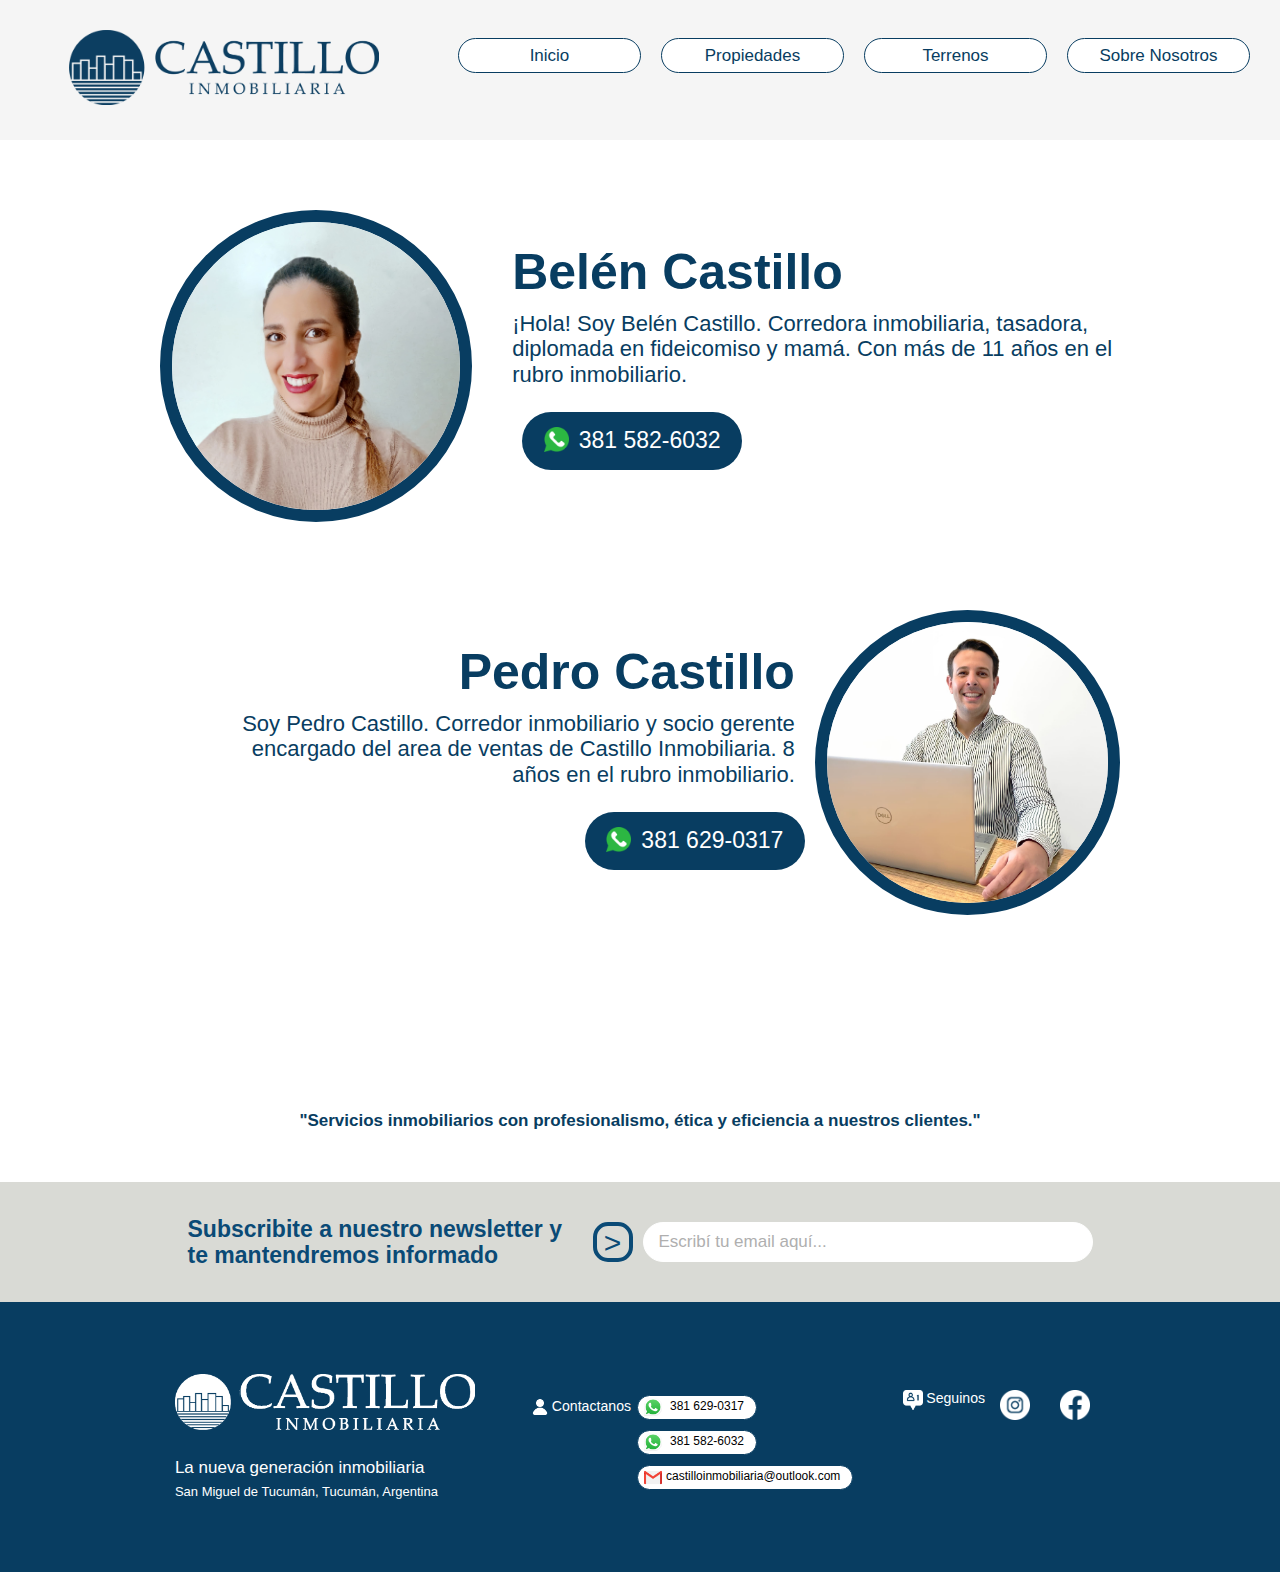
<file: page/sobrenosotros.html>
<!DOCTYPE html>
<html lang="es">
<head>
	<meta charset="utf-8">
	<meta name="description" content="">
	<meta name="viewport" content="width=device-width, initial-scale=1">
	<title>Sobre Nosotros</title>
	<link rel="stylesheet" type="text/css" href="../css/sobrenosotros.css">
	<link rel="stylesheet" type="text/css" href="../css/normalize.css">
	<link rel="stylesheet" href="https://fonts.google.com/specimen/Poppins?selection.family=Caveat#standard-styles">
	<link rel="icon" type="icon" href="../img/icono.png">
    <link rel="shortcut icon" href="../img/logo.png" type="image/x-icon">
</head>
<header>
	<nav>
		<div id="navimg" class="divnav"><a href="../index.html"><img src="../img/logo1.png"></a></div>
		<input type="checkbox" id="check">
		<label for="check" class="checkbtn"><div id="menu1"><img src="../img/menu.png"></div></label>
		<label for="check" class="checkbtn2"></label>
		<div id="navbar" class="divnav">
			<div id="clogom">
				<img src="../img/logo4.png" id="logom">
			</div>
			<ul>
                <li><a href="../index.html"><img src="../img/inicio.png">Inicio</a></li>
				<li><a href="./propiedades.html"><img src="../img/propiedades.png">Propiedades</a></li>
				<li><a href="./terrenos.html"><img src="../img/terreno.png">Terrenos</a></li>
				<li><a href="./sobrenosotros.html"><img src="../img/nosotros.png">Sobre Nosotros</a></li>
			</ul>
		</div>
	</nav>
</header>
<body>
	<section id="nosotros">
		<div class="contnosotros1">
			<div id="cn1"><img src="../img/belen.jpg" alt="Belen Castillo" class="imgcastillo"></div>
			<div id="cn2">
				<h1>Belén Castillo</h1>
				<p>¡Hola! Soy Belén Castillo. Corredora inmobiliaria, tasadora, diplomada en fideicomiso y mamá. Con más de 11 años en el rubro inmobiliario.</p>
				<div id="num1">
					<div>
                    	<a  id="wpnum" href="https://walink.co/ff63c7" target="_blank">
                    	<img id="img2" src="../img/whatsapp 2.png" alt="logo-whatsapp">381 582-6032</a>
                    </div>

				</div>
			</div>
		</div> 
		<div class="contnosotros2">
			<div id="cn3"><img src="../img/pedro.jpg" alt="Pedro Castillo" class="imgcastillo"></div>
			<div id="cn4">
				<h1>Pedro Castillo</h1>
				<p>Soy Pedro Castillo. Corredor inmobiliario y socio gerente encargado del area de ventas de Castillo Inmobiliaria. 8 años en el rubro inmobiliario.</p>
				<div id="num2">
					<div>
                    	<a  id="wpnum" href="https://walink.co/c6f353" target="_blank">
                    		<img id="img2" src="../img/whatsapp 2.png" alt="logo-whatsapp">381 629-0317</a>
                    </div>
			</div>
		</div>
	</section>
	<section id="casnos">
		<p><b>"Servicios inmobiliarios con profesionalismo, ética y eficiencia a nuestros clientes."</b></p>
	</section>
</body>
<footer>
	<div id="news">
		<h3>Subscribite a nuestro newsletter y te mantendremos informado</h3>
		<form name="subsNewsletter" id="newsForm"  method="post" action="mail/newsletter.php" novalidate>
			<input type="email" id="emailnews" name="emailnews" placeholder="Escribí tu email aquí..." required="required">
			<button type="submit" id="newsbutton"><p id="pbtn">></p></button>
		</form>
	</div>
	<div id="contfooter">
		<div id="cf1" class="cfdiv">
			<img src="../img/logo3.png" alt="logo-castillo-inmb" id="imgfooter">
			<h4>La nueva generación inmobiliaria</h4>
			<p>San Miguel de Tucumán, Tucumán, Argentina</p>
		</div>
		<div id="cf2" class="cfdiv">
			<div id="cf2c"><div><img src="../img/usuario.png" alt="contactanos" id="cft"><h5 class="h5ft">Contactanos</h5></div></div>
			<div id="acf2">
			<ul>
                    <li class="liw">
                    <a href="https://walink.co/c6f353" target="_blank"><img src="../img/whatsapp.png" alt="logo-whatsapp" id="wpfooter">381 629-0317</a>
                    </li>
				    <li class="liw">
				        <a href="https://walink.co/ff63c7" target="_blank"><img src="../img/whatsapp.png" alt="logo-whatsapp" id="wpfooter">381 582-6032</a>
				        </li>
				    <li id="lig">
				        <a href="mailto:castilloinmobiliaria@outlook.com"><img src="../img/gmail.png" alt="logo-gmail" id="gfooter"><p>castilloinmobiliaria@outlook.com</p></a>
				        </li>
			   </ul>
		</div>
        </div>
		<div id="cf3" class="cfdiv">
			<div id="cf31">
				<div>
					<img src="../img/follow.png" alt="follow" id="fwft"><h5 class="h5ft">Seguinos</h5>
				</div>
			<div id="cf32">
				<ul>
					<li><a href="https://instagram.com/inmobiliaria.castillo" target="_blank"><img src="../img/instagram.png" class="redesf"></a></li>
					<li><a href="https://www.facebook.com/Castillo-Inmobiliaria-2051080574917618/" target="_blank"><img src="../img/facebook.png" class="redesf"></a></li>
				</ul>
			</div>
		</div>
	</div>
</footer>
</html>
</file>
<file: css/sobrenosotros.css>
/*
* Prefixed by https://autoprefixer.github.io
* PostCSS: v8.4.14,
* Autoprefixer: v10.4.7
* Browsers: last 4 version
*/

html{
	scroll-behavior: smooth;
    font-family: 'Poppins', sans-serif;                                            
	font-size: 17px;
	color: #000;
}
/* Barra de navegación */
header{
	width: 100%;
	height: 140px;
	position: fixed;
	background-color: #f5f5f5;
	z-index: 1;
}
nav{
	display: -webkit-box;
	display: -ms-flexbox;
	display: flex;
	-webkit-box-orient: horizontal;
	-webkit-box-direction: normal;
	    -ms-flex-direction: row;
	        flex-direction: row;
	-ms-flex-wrap: wrap;
	    flex-wrap: wrap;
	width: 100%;
}
#menu1, #menu2{
	display: none;
}
.divnav{
	height: 80px; 
	width: 50%;
	margin: 0;
}
#navimg a{
	display: inline-block;
	margin-left: 80px;
	margin-top: 30px;
}

#navimg a img{
	height: 75px;
	width: auto;
	-webkit-transition: 0.5s;
	-o-transition: 0.5s;
	transition: 0.5s;
}
#navimg a img:hover{
	height: 85px;
	-webkit-transition: 0.5s;
	-o-transition: 0.5s;
	transition: 0.5s;
	width: auto;

}
#navbar{
    display: -webkit-box;
    display: -ms-flexbox;
    display: flex;
    -webkit-box-orient: horizontal;
    -webkit-box-direction: normal;
        -ms-flex-direction: row;
            flex-direction: row;
    -webkit-box-pack: end;
        -ms-flex-pack: end;
            justify-content: flex-end;
    margin: 0;
}
#logom{
	display: none;
} 
#navbar ul{
	display: -webkit-box;
	display: -ms-flexbox;
	display: flex;
	-webkit-box-orient: horizontal;
	-webkit-box-direction: normal;
	    -ms-flex-direction: row;
	        flex-direction: row;
	-ms-flex-line-pack: center;
	    align-content: center;
	margin-right: 80px;
}
#navbar ul li{
	list-style: none;
	margin-right: 30px;
	display: -webkit-box;
	display: -ms-flexbox;
	display: flex;
	-webkit-box-orient: vertical;
	-webkit-box-direction: normal;
	    -ms-flex-direction: column;
	        flex-direction: column;
	-webkit-box-pack: center;
	    -ms-flex-pack: center;
	        justify-content: center;
	-ms-flex-line-pack: center;
	    align-content: center;
	height: 35px;
	border: solid 0.6px #083d61;
	background-color: #fff;
	width: 183px;
	border-radius: 46px;
	margin-top: 40px;
	margin-bottom: auto;
	-webkit-transition: .5s;
	-o-transition: .5s;
	transition: .5s;
}
#navbar ul li a{
	text-decoration: none;
	color: #083d61;
	font-size: 17px;
	text-align: center;
	height: 100%;
	display: -webkit-box;
	display: -ms-flexbox;
	display: flex;
	-webkit-box-orient: vertical;
	-webkit-box-direction: normal;
	    -ms-flex-direction: column;
	        flex-direction: column;
	-webkit-box-pack: center;
	    -ms-flex-pack: center;
	        justify-content: center;
	-webkit-transition: .5s;
	-o-transition: .5s;
	transition: .5s;
}
#navbar ul li a:hover{
	color: #fff;
	-webkit-transition: .5s;
	-o-transition: .5s;
	transition: .5s;
}
#navbar ul li:hover{
	color: #fff;
	background-color: #083d61;
	-webkit-transition: .5s;
	-o-transition: .5s;
	transition: .5s;
	border: solid 0.6px #083d61;
}
#check{
	display: none;
	float: right;
}
#navbar ul li img{
	display: none;
}
/* Footer */
footer{
	width: 100%;
	display: -webkit-box;
	display: -ms-flexbox;
	display: flex;
	-webkit-box-orient: vertical;
	-webkit-box-direction: normal;
	    -ms-flex-direction: column;
	        flex-direction: column;
	background-color: #083d61;
}
#news{
	background-color: #d9dad5;
	height: 120px;
	color: #0a4a76;
	display: -webkit-box;
	display: -ms-flexbox;
	display: flex;
	-webkit-box-orient: horizontal;
	-webkit-box-direction: normal;
	    -ms-flex-direction: row;
	        flex-direction: row;
	-ms-flex-wrap: wrap;
	    flex-wrap: wrap;
	-webkit-box-pack: center;
	    -ms-flex-pack: center;
	        justify-content: center;
	-ms-flex-line-pack: center;
	    align-content: center;
}
#news h3{
	width: 380px;
	font-size: 23px;
	font-weight: 600;
}
#newsForm{
	margin: auto 0;
	display: -webkit-box;
	display: -ms-flexbox;
	display: flex;
	-webkit-box-orient: horizontal;
	-webkit-box-direction: reverse;
	    -ms-flex-direction: row-reverse;
	        flex-direction: row-reverse;
}
#newsbutton{
	background: #d9dad5;
	height: 40px;
	width: 40px;
	border: solid 4px #0a4a76;
	margin: 0 10px 0 25px;
	border-radius: 15px;
}
#pbtn{
	color: #0a4a76;
	font-size: 30px;
	font-weight: 500;
}
#newsbutton:hover{
	cursor: pointer;
}
#emailnews{
	height: 40px;
	width: 450px;
	border-radius: 46px;
	border: solid 0.6px #fff;
	-webkit-transition: 0.5s;
	-o-transition: 0.5s;
	transition: 0.5s;
	padding-left: 15px;
}
#emailnews::-webkit-input-placeholder{
	color: #afafaf;
}
#emailnews::-moz-placeholder{
	color: #afafaf;
}
#emailnews:-ms-input-placeholder{
	color: #afafaf;
}
#emailnews::-ms-input-placeholder{
	color: #afafaf;
}
#emailnews::placeholder{
	color: #afafaf;
}
#emailnews:hover{
	border: solid 0.2px #083d61;
	-webkit-transition: 0.5s;
	-o-transition: 0.5s;
	transition: 0.5s;
}
#emailnews:active{
	border: solid 0.2px #083d61;
	-webkit-transition: 0.5s;
	-o-transition: 0.5s;
	transition: 0.5s;
}
.cfdiv {
	width: auto;
}
#contfooter{
	height: 270px;
	color: #fff;
	display: -webkit-box;
	display: -ms-flexbox;
	display: flex;
	-webkit-box-orient: horizontal;
	-webkit-box-direction: normal;
	    -ms-flex-direction: row;
	        flex-direction: row;
	width: 80%;
	margin: auto;
	-webkit-box-pack: space-evenly;
	    -ms-flex-pack: space-evenly;
	        justify-content: space-evenly;
}
#cf1{
	width: auto;
	display: -webkit-box;
	display: -ms-flexbox;
	display: flex;
	-webkit-box-orient: vertical;
	-webkit-box-direction: normal;
	    -ms-flex-direction: column;
	        flex-direction: column;
	-webkit-box-pack: center;
	    -ms-flex-pack: center;
	        justify-content: center;
}
#cf1 h4{
	padding: 8px 0;
	font-size: 17px;
	font-weight: 500;
}
#cf1 p{
	font-size: 13px;
	font-weight: 300;
}
#imgfooter{
	height: auto;
	width: 300px;
	padding-bottom: 20px;
}
#cf2{
	display: -webkit-box;
	display: -ms-flexbox;
	display: flex;
	-webkit-box-flex: row;
	    -ms-flex: row;
	        flex: row;
	width: auto;
}
#cf2 #acf2{
	display: -webkit-box;
	display: -ms-flexbox;
	display: flex;
	-webkit-box-orient: vertical;
	-webkit-box-direction: normal;
	    -ms-flex-direction: column;
	        flex-direction: column;
	-webkit-box-pack: center;
	    -ms-flex-pack: center;
	        justify-content: center;
}
.afooter{
	border: solid 0.6px #fff;
	height: 25px;
	background-color: #fff;
	border-radius: 46px;
	margin: 8px 0;
	display: -webkit-box;
	display: -ms-flexbox;
	display: flex;
	-webkit-box-orient: horizontal;
	-webkit-box-direction: normal;
	    -ms-flex-direction: row;
	        flex-direction: row;
	-webkit-box-pack: center;
	    -ms-flex-pack: center;
	        justify-content: center;
	-ms-flex-line-pack: center;
	    align-content: center;
}
#logowp{
	display: none;
	height: 18px;
	width: 18px;
	margin-right: 3px;
	margin-top: 1px;
}
#acf2 ul{
	display: -webkit-box;
	display: -ms-flexbox;
	display: flex;
	-webkit-box-orient: vertical;
	-webkit-box-direction: normal;
	    -ms-flex-direction: column;
	        flex-direction: column;
	-ms-flex-line-pack: center;
	    align-content: center;
}
#acf2 ul li{
	list-style: none;
	display: -webkit-box;
	display: -ms-flexbox;
	display: flex;
	-webkit-box-orient: vertical;
	-webkit-box-direction: normal;
	    -ms-flex-direction: column;
	        flex-direction: column;
	-webkit-box-pack: center;
	    -ms-flex-pack: center;
	        justify-content: center;
	-ms-flex-line-pack: center;
	    align-content: center;
	height: 25px;
	border: solid 0.6px #083d61;
	background-color: #fff;
	border-radius: 46px;
	margin-top: 10px;
	margin-bottom: auto;
	-webkit-transition: .5s;
	-o-transition: .5s;
	transition: .5s;
}
.liw{
	width: 120px;
}
#cf2c{
	display: -webkit-box;
	display: -ms-flexbox;
	display: flex;
	-webkit-box-orient: vertical;
	-webkit-box-direction: normal;
	    -ms-flex-direction: column;
	        flex-direction: column;
	-webkit-box-pack: center;
	    -ms-flex-pack: center;
	        justify-content: center;
}
#cf2c div{
	display: -webkit-box;
	display: -ms-flexbox;
	display: flex;
	-webkit-box-orient: horizontal;
	-webkit-box-direction: normal;
	    -ms-flex-direction: row;
	        flex-direction: row;
	padding-bottom: 60px;
	margin: 0 6px;
}
#cf2c div img{
	margin: 0 3px;
}
#acf2 ul li a{
	text-decoration: none;
	color: #000;
	font-size: 12px;
	text-align: right;
	height: 100%;
	display: -webkit-box;
	display: -ms-flexbox;
	display: flex;
	-webkit-box-orient: vertical;
	-webkit-box-direction: normal;
	    -ms-flex-direction: column;
	        flex-direction: column;
	-webkit-box-pack: center;
	    -ms-flex-pack: center;
	        justify-content: center;
	-webkit-transition: .5s;
	-o-transition: .5s;
	transition: .5s;
	margin-right: 12px;
}
#wpfooter{
	height: 18px;
	width: 18px;
	position: absolute;
	margin-left: 6px;
}
#lig{
	width: auto;
}
#lig a{
	display: -webkit-box;
	display: -ms-flexbox;
	display: flex;
	-webkit-box-orient: horizontal;
	-webkit-box-direction: normal;
	    -ms-flex-direction: row;
	        flex-direction: row;
	-webkit-box-pack: center;
	    -ms-flex-pack: center;
	        justify-content: center;
	-ms-flex-wrap: nowrap;
	    flex-wrap: nowrap;
		margin: 0 0 0 6px;
}
#lig a p{
	margin-left: 22px;
}
#gfooter{
	position: absolute;
	height: 17px;
	width: 18px;

}
#cf3{
	width: auto;
	display: -webkit-box;
	display: -ms-flexbox;
	display: flex;
	-webkit-box-orient: horizontal;
	-webkit-box-direction: normal;
	    -ms-flex-direction: row;
	        flex-direction: row;
	-webkit-box-pack: center;
	    -ms-flex-pack: center;
	        justify-content: center;
	-ms-flex-wrap: nowrap;
	    flex-wrap: nowrap;
}
.redesf{
	height: 30px;
	width: 30px;
}
#cf31{
	width: auto;
	height: auto;
	margin: auto;
	display: -webkit-box;
	display: -ms-flexbox;
	display: flex;
	-webkit-box-orient: horizontal;
	-webkit-box-direction: normal;
	    -ms-flex-direction: row;
	        flex-direction: row;
	-webkit-box-pack: center;
	    -ms-flex-pack: center;
	        justify-content: center;
}
#cf31 div{
	display: -webkit-box;
	display: -ms-flexbox;
	display: flex;
	-webkit-box-orient: horizontal;
	-webkit-box-direction: normal;
	    -ms-flex-direction: row;
	        flex-direction: row;
}
#cf31 div img{
	margin: 0 3px;
}
#cf32 ul{
	display: -webkit-box;
	display: -ms-flexbox;
	display: flex;
	-webkit-box-orient: horizontal;
	-webkit-box-direction: normal;
	    -ms-flex-direction: row;
	        flex-direction: row;
	padding-bottom: 60px;
}
#cf32 ul li{
	list-style: none;
	margin: 0 12px;
}
.h5ft{
	font-weight: 500;
}
#fwft{
	height: 20px;
	width: 20px;
}
#cft{
	height: 18px;
	width: 18px;
}

/* Body  */
#nosotros{
	padding-top: 140px;
	height: 120vh;
	display: -webkit-box;
	display: -ms-flexbox;
	display: flex;
	-webkit-box-orient: vertical;
	-webkit-box-direction: normal;
	    -ms-flex-direction: column;
	        flex-direction: column;
	-webkit-box-pack: center;
	    -ms-flex-pack: center;
	        justify-content: center;
	-ms-flex-line-pack: center;
	    align-content: center;
	width: 100%;
}
.contnosotros1{
	width: 75%;
	height: 400px;
	display: -webkit-box;
	display: -ms-flexbox;
	display: flex;
	-webkit-box-orient: horizontal;
	-webkit-box-direction: normal;
	    -ms-flex-direction: row;
	        flex-direction: row;
	-webkit-box-pack: center;
	    -ms-flex-pack: center;
	        justify-content: center;
	margin: 0 auto;
}
.contnosotros2{
	width: 75%;
	height: 400px;
	display: -webkit-box;
	display: -ms-flexbox;
	display: flex;
	-webkit-box-orient: horizontal;
	-webkit-box-direction: reverse;
	    -ms-flex-direction: row-reverse;
	        flex-direction: row-reverse;
	-webkit-box-pack: center;
	    -ms-flex-pack: center;
	        justify-content: center;
	margin: 0 auto;
}
.imgcastillo{
	background-color: #fff;
	height: auto;
	width: 700px;
	border-radius: 100%;
	-o-object-fit: fill;
	   object-fit: fill;
	border: solid 12px #083d61;
}
#cn2, #cn4{
	color: #083d61;
	font-size: 22px;
	font-weight: 400;
	margin-left: 40px;
}
#cn2 h1, #cn4 h1{
	font-size: 50px;
	margin-bottom: 10px;
}
#cn4 p, #cn4 h1{
	margin-right: 20px;
	text-align: right;
}
#num1{
	background-color: #083d61;
	border-radius: 350px;
	width: 220px;
	margin-left: 10px;
	margin-top: 25px;
}
#num2{
	background-color: #083d61;
	border-radius: 350px;
	width: 220px;
	margin-left: auto;
	margin-top: 25px;
	margin-right: 10px;
}
#img2{
	margin-bottom: 18px;
    height: 25px;
	width: 25px;
	margin-right: 10px;
}
#wpnum{
	display: -webkit-box;
	display: -ms-flexbox;
	display: flex;
	-webkit-box-pack: center;
	    -ms-flex-pack: center;
	        justify-content: center;
	padding-top: 15px;
	color: white;
	font-size: 23px;
	text-decoration: none;
}
#casnos{
	width: 100%;
	height: auto;
}
#casnos p{
	width: 70%;
	color: #083d61;
	font-size: 17px;
	margin: 30px auto 50px auto;
	text-align: center;
	line-height: 22px;
}
/* responsive */
/* portatil */
@media (max-width: 1380px){
header{
	height: 140px;
}
nav{
	display: -webkit-box;
	display: -ms-flexbox;
	display: flex;
	-webkit-box-orient: horizontal;
	-webkit-box-direction: normal;
	    -ms-flex-direction: row;
	        flex-direction: row;
	-ms-flex-wrap: nowrap;
	    flex-wrap: nowrap;
	width: 100%;
	height: 100%;
}
#navimg{
	width: auto;
	display: -webkit-box;
	display: -ms-flexbox;
	display: flex;
	-webkit-box-orient: horizontal;
	-webkit-box-direction: normal;
	    -ms-flex-direction: row;
	        flex-direction: row;
	-webkit-box-pack: center;
	    -ms-flex-pack: center;
	        justify-content: center;
	margin: auto auto auto auto;
}
.divnav{
	width: auto;
}
#navimg a{
	text-align: center;
	margin: 0 auto;
}
#navimg a img{
	margin: 0 auto;

}
#navbar{
	-webkit-box-pack: center;
	    -ms-flex-pack: center;
	        justify-content: center;
	height: auto;
}
#navbar ul{
	margin: 28px 20px 0 0;
}
#navbar ul li{
	margin: 10px;
}
#secsld{
	padding-top: 170px;
}
.text{
	width: auto;
	left: 52%;
	right: auto;
}
#num1{
 	max-width: 50%;
 }
 #num1 div{
 	width: auto;
 }
 #num2{
 	max-width: 50%;
 }
 #num2 div{
 	width: auto;
 }
 #wpnum{
 	width: auto;
 }
}
/*Portatil pequeño*/
@media (max-width: 1200px){
	nav{
	display: -webkit-box;
	display: -ms-flexbox;
	display: flex;
	-webkit-box-orient: vertical;
	-webkit-box-direction: normal;
	    -ms-flex-direction: column;
	        flex-direction: column;
	width: 100%;
	height: 100%;
}
#navbar ul{
	margin: 0;
}
.slideshow-container{ 
	width: 100%; 
}
 .mySlides{
 	width: 100%;
 	height: auto;
 	margin: 0;
 }
 .text a{
 	font-size: 16px;
 }
 #cn2 h1, #cn4 h1{
 	font-size: 28px;
 }
 #cn2 p, #cn4 p{
 	font-size: 20px;
 }
 #wpnum{
 	font-size: 20px;
 	padding: 10px 0;
 }
 #img2{
 	height: 24px;
 	width: 24px;
 	margin: auto 8px auto 0;
 }
 #nosotros{ 
    padding-top: 160px;
    height: auto;
 }
  .contnosotros1,  .contnosotros2{
 	height: auto;
 	padding-bottom: 30px;
 }
}
/* portatil correción 1*/
@media (max-width: 1050px){
 .text a{
 	font-size: 14px;
 }
}
/* portatil correción 2*/
@media (max-width: 1000px){
 .text a{
 	font-size: 13px;
 }
}
/* tablet grande*/
@media (max-width: 900px){
header{
	height: 120px;
}
#cn2 h1, #cn4 h1{
 	font-size: 25px;
 }
 #cn2 p, #cn4 p{
 	font-size: 18px;
 }
 #wpnum{
 	font-size: 18px;
 	padding: 10px 0;
 }
 #img2{
 	height: 22px;
 	width: 22px;
 	margin: auto 8px auto 0;
 }
 #nosotros{ 
    padding-top: 150px;
 }
 #navbar{
 	display: -webkit-box;
 	display: -ms-flexbox;
 	display: flex;
 	-webkit-box-orient: vertical;
 	-webkit-box-direction: normal;
 	    -ms-flex-direction: column;
 	        flex-direction: column;
 	float: right;
 	position: fixed;
 	width: 80%;
 	height: 100%;
 	left: -100%;
 	-webkit-transition: all .5s;
 	-o-transition: all .5s;
 	transition: all .5s;
 	background-color: #05253b;
 	overflow: hidden;
 }
 #navbar ul{
 	display: -webkit-box;
 	display: -ms-flexbox;
 	display: flex;
 	-webkit-box-orient: vertical;
 	-webkit-box-direction: normal;
 	    -ms-flex-direction: column;
 	        flex-direction: column;
 	height: 100%;
 	-webkit-box-pack: center;
 	    -ms-flex-pack: center;
 	        justify-content: center;
 	margin: 0 auto;
 }
 #navbar ul li{
 	background-color: transparent;
 	display: -webkit-box;
 	display: -ms-flexbox;
 	display: flex;
 	-webkit-box-orient: horizontal;
 	-webkit-box-direction: normal;
 	    -ms-flex-direction: row;
 	        flex-direction: row;
 	-webkit-box-pack: left;
 	    -ms-flex-pack: left;
 	        justify-content: left;
 	width: auto;
 	margin: 18px auto 18px 50px;
 	border-top: none;
 	border-right: none;
 	border-left: none;
 	border-radius: 0;
 	border-bottom: none;
 }
 #navbar ul li a img{
 	display: -webkit-box;
 	display: -ms-flexbox;
 	display: flex;
 	height: 32px;
 	width: 32px;
 	margin: 3px 5px 1px 0;
 }
  #navbar ul li a{
  	display: -webkit-box;
  	display: -ms-flexbox;
  	display: flex;
  	-webkit-box-orient: horizontal;
  	-webkit-box-direction: normal;
  	    -ms-flex-direction: row;
  	        flex-direction: row;
  	color: #fff;
  	text-align: right;
  	font-size: 32px;
  	padding-right: 10px;
 }
 #navbar ul li a:hover{
	color: #fff;
}
#navbar ul li:hover{
	color: #fff;
	background-color: transparent;
	border: none;
}
 nav{
 	display: -webkit-box;
 	display: -ms-flexbox;
 	display: flex;
 	-webkit-box-orient: horizontal;
 	-webkit-box-direction: normal;
 	    -ms-flex-direction: row;
 	        flex-direction: row;
 	-webkit-box-pack: justify;
 	    -ms-flex-pack: justify;
 	        justify-content: space-between;
 	width: 100%;
 	height: 100%;
 }
 #navimg{
 	height: 80px;
 	width: 330px;
 	margin: auto 0 auto 15px;
 }
 #navimg a img{
 	width: 100%;
 	height: 100%;
 	padding: 0;
 }
 #navimg a img:hover{
 	width: 100%;
 	height: 100%;
 }
 #check{
 	display: -webkit-box;
 	display: -ms-flexbox;
 	display: flex;
 	width: 0px;
  height: 0px;
 	-webkit-box-orient: horizontal;
 	-webkit-box-direction: normal;
 	    -ms-flex-direction: row;
 	        flex-direction: row;
 	-webkit-box-pack: right;
 	    -ms-flex-pack: right;
 	        justify-content: right;
 	margin: auto 10px auto auto;
 }
 .checkbtn{
    display: -webkit-box;
    display: -ms-flexbox;
    display: flex;
    -webkit-box-orient: vertical;
    -webkit-box-direction: normal;
        -ms-flex-direction: column;
            flex-direction: column;
    -webkit-box-pack: center;
        -ms-flex-pack: center;
            justify-content: center;
    color: transparent;
 }
  #check:checked ~ #navbar{
    left: 0%;
 }
 #check:checked ~ .checkbtn{
 	display: none;
 }
  #check:checked ~ .checkbtn2{
 	display: -webkit-box;
 	display: -ms-flexbox;
 	display: flex;
 	height: 38px;
 	width: 38px;
 	margin: auto 20px auto 0;
 	background-image: url(img/x.png);
 	background-size: cover;
 }
 #check:checked ~ #menu2{
 	display: -webkit-box;
 	display: -ms-flexbox;
 	display: flex;
 	width: 34px;
  height: 34px;
 	-webkit-box-orient: horizontal;
 	-webkit-box-direction: normal;
 	    -ms-flex-direction: row;
 	        flex-direction: row;
 	-webkit-box-pack: right;
 	    -ms-flex-pack: right;
 	        justify-content: right;
 	margin: auto 20px auto 0;
 }
 #menu1{
 	display: -webkit-box;
 	display: -ms-flexbox;
 	display: flex;
 	width: 45px;
  height: 45px;
 	-webkit-box-orient: horizontal;
 	-webkit-box-direction: normal;
 	    -ms-flex-direction: row;
 	        flex-direction: row;
 	-webkit-box-pack: right;
 	    -ms-flex-pack: right;
 	        justify-content: right;
 	margin: auto 20px auto 0;
 }
 #clogom{
 	width: 100%;
 	display: -webkit-box;
 	display: -ms-flexbox;
 	display: flex;
 	-webkit-box-orient: horizontal;
 	-webkit-box-direction: normal;
 	    -ms-flex-direction: row;
 	        flex-direction: row;
 	-webkit-box-pack: center;
 	    -ms-flex-pack: center;
 	        justify-content: center;
 	height: 180px;
 	position: absolute;
 	top: 6%;
 }
 #logom{
 	display: -webkit-box;
 	display: -ms-flexbox;
 	display: flex;
 	-webkit-box-orient: horizontal;
 	-webkit-box-direction: normal;
 	    -ms-flex-direction: row;
 	        flex-direction: row;
 	-webkit-box-pack: center;
 	    -ms-flex-pack: center;
 	        justify-content: center;
 	height: auto;
 	width: 50%;
 	position: absolute;
 }
  footer{
    width: 100%;
    padding-top: 0;
 }
 #news{
 	display: -webkit-box;
 	display: -ms-flexbox;
 	display: flex;
 	-webkit-box-orient: vertical;
 	-webkit-box-direction: normal;
 	    -ms-flex-direction: column;
 	        flex-direction: column;
 	width: 100%;
 	height: auto;
 }
 #news h3{
 	width: 80%;
 	font-size: 24px;
 	text-align: center;
 	margin: 10px auto 20px auto;
 }
 #newsForm{
 	display: -webkit-box;
 	display: -ms-flexbox;
 	display: flex;
 	-webkit-box-orient: horizontal;
 	-webkit-box-direction: reverse;
 	    -ms-flex-direction: row-reverse;
 	        flex-direction: row-reverse;
 	width: 100%;
 	-webkit-box-pack: space-evenly;
 	    -ms-flex-pack: space-evenly;
 	        justify-content: space-evenly;
 	font-size: 24px;
 }
 #emailnews{
 	width: 70%;
 	font-size: 24px;
 }
 #newsForm{
 	width: 100%;
 	-webkit-box-pack: center;
 	    -ms-flex-pack: center;
 	        justify-content: center;
 	padding-bottom: 40px;
 }
 #contfooter{
 	display: -webkit-box;
 	display: -ms-flexbox;
 	display: flex;
 	-webkit-box-orient: vertical;
 	-webkit-box-direction: normal;
 	    -ms-flex-direction: column;
 	        flex-direction: column;
 	height: auto;
 }
 .cfdiv{
 	height: auto;
 	width: 100%;
 }
 #cf1{
 	display: -webkit-box;
 	display: -ms-flexbox;
 	display: flex;
 	-webkit-box-orient: vertical;
 	-webkit-box-direction: normal;
 	    -ms-flex-direction: column;
 	        flex-direction: column;
 	width: 100%;
 	padding: 0;
 	margin-top: 20px;
 }
 #imgfooter{
 	height: 60px;
 	width: 300px;
 	padding: 0;
 	margin: 10px auto;
 }
 #cf1 h4{
 	margin: 12px 0 5px 0;
 	text-align: center;
 	padding: 0;
 	font-size: 18px;
 }
 #cf1 p{
 	font-size: 15px;
 	text-align: center;
 }
 #cf2{
 	width: 100%;
 	padding-top: 25px;
 	margin: 0 auto;
 	-webkit-box-pack: center;
 	    -ms-flex-pack: center;
 	        justify-content: center;
 	display: -webkit-box;
 	display: -ms-flexbox;
 	display: flex;
 	-webkit-box-orient: vertical;
 	-webkit-box-direction: normal;
 	    -ms-flex-direction: column;
 	        flex-direction: column;
 }
 #cf2c{
 	height: auto;
 	margin: 0 auto;
 }
 #h5ft{
 	font-size: 17px;
 }
 #cf2c div{
  padding-bottom: 10px;
 }
 .liw{
  margin: 0 auto;
 }
 #lig{
  width: 240px;
  margin: 0 auto;
 }
 #lig a{
  width: auto;
 }
 #lig a p{
  width: 200px;
 }
 #cf3{
 	width: 100%;
 	padding-top: 25px;
 	display: -webkit-box;
 	display: -ms-flexbox;
 	display: flex;
 	-webkit-box-orient: vertical;
 	-webkit-box-direction: normal;
 	    -ms-flex-direction: column;
 	        flex-direction: column;
 	-ms-flex-wrap: nowrap;
 	    flex-wrap: nowrap;
 }
 #cf31, #cf32{
 	height: auto;
 	padding: 0;
 	width: auto;
 	display: -webkit-box;
 	display: -ms-flexbox;
 	display: flex;
 	-webkit-box-orient: vertical;
 	-webkit-box-direction: normal;
 	    -ms-flex-direction: column;
 	        flex-direction: column;
 }
 #cf31 div{
 	padding: 0 0 15px 0;
 	margin: 0 auto;
 }
 #secsld{
 	width: 100%;
 	padding-top: 140px;
 }
.slideshow-container {
  width: 100%;
  position: relative;
  margin: auto;
}
.prev, .next {
  cursor: pointer;
  position: absolute;
  top: 50%;
  width: auto;
  padding: 16px;
  margin-top: -22px;
  color: white;
  font-weight: bold;
  font-size: 15px;
  -webkit-transition: 0.5s ease;
  -o-transition: 0.5s ease;
  transition: 0.5s ease;
  border-radius: 0 3px 3px 0;
  -webkit-user-select: none;
     -moz-user-select: none;
      -ms-user-select: none;
          user-select: none;
}
.next {
  right: 0;
  border-radius: 3px 0 0 3px;
}
.prev:hover, .next:hover {
  background-color: none;
}
.dot {
  cursor: pointer;
  height: 10px;
  width: 10px;
  margin: 0 2px;
  background-color: #b6bfc8;
  border-radius: 50%;
  display: inline-block;
  -webkit-transition: background-color 0.6s ease;
  -o-transition: background-color 0.6s ease;
  transition: background-color 0.6s ease;
}
.active, .dot:hover {
  background-color: #083d61;
}
.fade {
  -webkit-animation-name: fade;
          animation-name: fade;
  -webkit-animation-duration: 1s;
          animation-duration: 1s;
}
#ulth1{
	font-size: 33px;
}
@-webkit-keyframes fade {
  from {opacity: 0.1} 
  to {opacity: 1}
}
@keyframes fade {
  from {opacity: 0.1} 
  to {opacity: 1}
}
#fwft{
	padding: 0px;
	height: 22px;
	width: 24px;
	margin: 0px 4px;
}
}
/*Arreglos*/
@media (max-width: 780px){
	#cn2 h1, #cn4 h1{
 	font-size: 23px;
 }
 #cn2 p, #cn4 p{
 	font-size: 16px;
 }
 #wpnum{
 	font-size: 16px;
 	padding: 10px 0;
 }
 #img2{
 	height: 20px;
 	width: 20px;
 	margin: auto 8px auto 0;
 }
 #nosotros{ 
    padding-top: 150px;
 }
}
@media (max-width: 700px){
	#cn2 h1, #cn4 h1{
 	font-size: 21px;
 }
 #cn2 p, #cn4 p{
 	font-size: 15px;
 }
 #wpnum{
 	font-size: 15px;
 	padding: 10px 0;
 }
 #img2{
 	height: 16px;
 	width: 16px;
 	margin: auto 8px auto 0;
 }
 #nosotros{ 
    padding-top: 150px;
 }
 #wpnum{
 	width: auto;
 }
}
@media (max-width: 660px){
	#cn2 h1, #cn4 h1{
 	font-size: 20px;
 }
 #cn2 p, #cn4 p{
 	font-size: 15px;
 }
 #wpnum{
 	font-size: 15px;
 	padding: 10px 0;
 }
 #img2{
 	height: 16px;
 	width: 16px;
 	margin: auto 8px auto 0;
 }
 #nosotros{ 
    padding-top: 150px;
 }
 #num1{
 	max-width: 55%;
 }
 #num1 div{
 	width: auto;
 }
 #num2{
 	max-width: 55%;
 }
 #num2 div{
 	width: auto;
 }
 #wpnum{
 	width: auto;
 	padding-right: 5px;
 	padding-left: 5px;
 }
}
/* tablet mediana */
@media (max-width: 700px){
	 #navimg{
 	height: 70px;
 	width: 289px;
 }
 #menu1 img{
 	width: 40px;
 	height: 40px;
 }
}
/* Tablet chica */
@media (max-width: 600px){
	.contnosotros1, .contnosotros2{
		-webkit-box-orient: vertical;
		-webkit-box-direction: normal;
		    -ms-flex-direction: column;
		        flex-direction: column;
	}
	.imgcastillo{
		width: 50%;
		margin: 0 auto;
		height: auto;
	}
	#cn1, #cn3{
		display: -webkit-box;
		display: -ms-flexbox;
		display: flex;
		-webkit-box-orient: vertical;
		-webkit-box-direction: normal;
		    -ms-flex-direction: column;
		        flex-direction: column;
	}
	#cn2, #cn4{
		margin: 0;
	}
	#cn2 h1, #cn4 h1{
 	font-size: 19px;
 	text-align: center;
 	margin: 10px 0;
 }
 #cn2 p, #cn4 p{
 	font-size: 13px;
 	text-align: center;
 	padding-bottom: 10px;
 }
  #num1{
 	max-width: 40%;
 	margin: 0 auto;
 }
 #num1 div{
 	width: auto;
 }
 #num2{
 	max-width: 40%;
 	margin: 0 auto;
 }
 #num2 div{
 	width: auto;
 }
 #wpnum{
 	width: auto;
 }
 #img2{
 	height: 16px;
 	width: 16px;
 	margin: auto 8px auto 0;
 }
 #nosotros{ 
    padding-top: 140px;
 } 
header{
	height: 100px;
}
 #navbar{
 	display: -webkit-box;
 	display: -ms-flexbox;
 	display: flex;
 	-webkit-box-orient: vertical;
 	-webkit-box-direction: normal;
 	    -ms-flex-direction: column;
 	        flex-direction: column;
 	float: right;
 	position: fixed;
 	width: 80%;
 	height: 100%;
 	left: -100%;
 	-webkit-transition: all .5s;
 	-o-transition: all .5s;
 	transition: all .5s;
 	background-color: #05253b;
 	overflow: hidden;
 }
 #navbar ul{
 	display: -webkit-box;
 	display: -ms-flexbox;
 	display: flex;
 	-webkit-box-orient: vertical;
 	-webkit-box-direction: normal;
 	    -ms-flex-direction: column;
 	        flex-direction: column;
 	height: 100%;
 	-webkit-box-pack: center;
 	    -ms-flex-pack: center;
 	        justify-content: center;
 }
 #navbar ul li{
 	background-color: transparent;
 	display: -webkit-box;
 	display: -ms-flexbox;
 	display: flex;
 	-webkit-box-orient: horizontal;
 	-webkit-box-direction: normal;
 	    -ms-flex-direction: row;
 	        flex-direction: row;
 	-webkit-box-pack: left;
 	    -ms-flex-pack: left;
 	        justify-content: left;
 	width: auto;
 	margin: 10px auto 10px 50px;
 	border-top: none;
 	border-right: none;
 	border-left: none;
 	border-radius: 0;
 	border-bottom: none;
 }
 #navbar ul li a img{
 	display: -webkit-box;
 	display: -ms-flexbox;
 	display: flex;
 	height: 24px;
 	width: 24px;
 	margin: 3px 5px 1px 0;
 }
  #navbar ul li a{
  	display: -webkit-box;
  	display: -ms-flexbox;
  	display: flex;
  	-webkit-box-orient: horizontal;
  	-webkit-box-direction: normal;
  	    -ms-flex-direction: row;
  	        flex-direction: row;
  	color: #fff;
  	text-align: right;
  	font-size: 24px;
  	padding-right: 10px;
 }
 #navbar ul li a:hover{
	color: #fff;
}
#navbar ul li:hover{
	color: #fff;
	background-color: transparent;
	border: none;
}
 nav{
 	display: -webkit-box;
 	display: -ms-flexbox;
 	display: flex;
 	-webkit-box-orient: horizontal;
 	-webkit-box-direction: normal;
 	    -ms-flex-direction: row;
 	        flex-direction: row;
 	-webkit-box-pack: justify;
 	    -ms-flex-pack: justify;
 	        justify-content: space-between;
 	width: 100%;
 	height: 100%;
 }
 #navimg{
 	height: 55px;
 	width: 227px;
 	margin: auto 0 auto 15px;
 }
 #navimg a img{
 	width: 100%;
 	height: 100%;
 }
 #navimg a img:hover{
 	width: 100%;
 	height: 100%;
 }
 #check{
 	display: -webkit-box;
 	display: -ms-flexbox;
 	display: flex;
 	width: 0px;
  height: 0px;
 	-webkit-box-orient: horizontal;
 	-webkit-box-direction: normal;
 	    -ms-flex-direction: row;
 	        flex-direction: row;
 	-webkit-box-pack: right;
 	    -ms-flex-pack: right;
 	        justify-content: right;
 	margin: auto 10px auto auto;
 }
 .checkbtn{
    display: -webkit-box;
    display: -ms-flexbox;
    display: flex;
    -webkit-box-orient: vertical;
    -webkit-box-direction: normal;
        -ms-flex-direction: column;
            flex-direction: column;
    -webkit-box-pack: center;
        -ms-flex-pack: center;
            justify-content: center;
    color: transparent;
 }
  #check:checked ~ #navbar{
    left: 0%;
 }
 #check:checked ~ .checkbtn{
 	display: none;
 }
  #check:checked ~ .checkbtn2{
 	display: -webkit-box;
 	display: -ms-flexbox;
 	display: flex;
 	height: 32px;
 	width: 32px;
 	margin: auto 20px auto 0;
 	background-image: url(img/x.png);
 	background-size: cover;
 }
 #check:checked ~ #menu2{
 	display: -webkit-box;
 	display: -ms-flexbox;
 	display: flex;
 	width: 34px;
  height: 34px;
 	-webkit-box-orient: horizontal;
 	-webkit-box-direction: normal;
 	    -ms-flex-direction: row;
 	        flex-direction: row;
 	-webkit-box-pack: right;
 	    -ms-flex-pack: right;
 	        justify-content: right;
 	margin: auto 20px auto 0;
 }
 #menu1{
 	display: -webkit-box;
 	display: -ms-flexbox;
 	display: flex;
 	width: 34px;
  height: 34px;
 	-webkit-box-orient: horizontal;
 	-webkit-box-direction: normal;
 	    -ms-flex-direction: row;
 	        flex-direction: row;
 	-webkit-box-pack: right;
 	    -ms-flex-pack: right;
 	        justify-content: right;
 	margin: auto 20px auto 0;
 }
 #clogom{
 	width: 100%;
 	display: -webkit-box;
 	display: -ms-flexbox;
 	display: flex;
 	-webkit-box-orient: horizontal;
 	-webkit-box-direction: normal;
 	    -ms-flex-direction: row;
 	        flex-direction: row;
 	-webkit-box-pack: center;
 	    -ms-flex-pack: center;
 	        justify-content: center;
 	height: 180px;
 	position: absolute;
 	top: 6%;
 }
 #logom{
 	display: -webkit-box;
 	display: -ms-flexbox;
 	display: flex;
 	-webkit-box-orient: horizontal;
 	-webkit-box-direction: normal;
 	    -ms-flex-direction: row;
 	        flex-direction: row;
 	-webkit-box-pack: center;
 	    -ms-flex-pack: center;
 	        justify-content: center;
 	height: auto;
 	width: 60%;
 	position: absolute;
 }
  footer{
    width: 100%;
    padding-top: 0;
 }
 #contfooter{
 	display: -webkit-box;
 	display: -ms-flexbox;
 	display: flex;
 	-webkit-box-orient: vertical;
 	-webkit-box-direction: normal;
 	    -ms-flex-direction: column;
 	        flex-direction: column;
 	height: auto;
 }
 .cfdiv{
 	height: auto;
 	width: 100%;
 }
 #news h3{
 	font-size: 20px;
 }
 #emailnews{
 	font-size: 20px;
 }
 #cf2{
 	width: 100%;
 	padding-top: 25px;
 	margin: 0 auto;
 	-webkit-box-pack: center;
 	    -ms-flex-pack: center;
 	        justify-content: center;
 	display: -webkit-box;
 	display: -ms-flexbox;
 	display: flex;
 	-webkit-box-orient: vertical;
 	-webkit-box-direction: normal;
 	    -ms-flex-direction: column;
 	        flex-direction: column;
 }
 #cf2c{
 	height: auto;
 	margin: 0 auto;
 }
  #cf2c div{
  	padding-bottom: 10px;
  }
  .liw{
  	margin: 0 auto;
  }
  #lig{
  	width: 240px;
  	margin: 0 auto;
  }
  #lig a{
  	width: auto;
  }
  #lig a p{
  	width: 200px;
  }
 #cf3{
 	width: 100%;
 	padding-top: 25px;
 	display: -webkit-box;
 	display: -ms-flexbox;
 	display: flex;
 	-webkit-box-orient: vertical;
 	-webkit-box-direction: normal;
 	    -ms-flex-direction: column;
 	        flex-direction: column;
 	-ms-flex-wrap: nowrap;
 	    flex-wrap: nowrap;
 }
 #cf31, #cf32{
 	height: auto;
 	padding: 0;
 	width: auto;
 	display: -webkit-box;
 	display: -ms-flexbox;
 	display: flex;
 	-webkit-box-orient: vertical;
 	-webkit-box-direction: normal;
 	    -ms-flex-direction: column;
 	        flex-direction: column;
 }
 #cf31 div{
 	padding: 0 0 15px 0;
 	margin: 0 auto;
 }
 .imgs2{
 	display: -webkit-box;
 	display: -ms-flexbox;
 	display: flex;
 }
 .imgs1{
 	display: none;
 }
 #secsld{
 	width: auto;
 	height: auto;
 	padding-top: 120px;
 }
.slideshow-container {
  width: 100%;
  position: relative;
  margin: auto;
}
.prev, .next {
  cursor: pointer;
  position: absolute;
  top: 50%;
  width: auto;
  padding: 16px;
  margin-top: -22px;
  color: white;
  font-weight: bold;
  font-size: 15px;
  -webkit-transition: 0.5s ease;
  -o-transition: 0.5s ease;
  transition: 0.5s ease;
  border-radius: 0 3px 3px 0;
  -webkit-user-select: none;
     -moz-user-select: none;
      -ms-user-select: none;
          user-select: none;
}
.next {
  right: 0;
  border-radius: 3px 0 0 3px;
}
.prev:hover, .next:hover {
  background-color: none;
}
.text {
  padding: 1px 0;
  left: 41%;
}
.dot {
  cursor: pointer;
  height: 10px;
  width: 10px;
  margin: 0 2px;
  background-color: #b6bfc8;
  border-radius: 50%;
  display: inline-block;
  -webkit-transition: background-color 0.6s ease;
  -o-transition: background-color 0.6s ease;
  transition: background-color 0.6s ease;
}
.active, .dot:hover {
  background-color: #083d61;
}
.fade {
  -webkit-animation-name: fade;
          animation-name: fade;
  -webkit-animation-duration: 1s;
          animation-duration: 1s;
}
#ulth1{
	font-size: 28px;
}
.card{
	width: 80%;
	height: auto;
	margin-bottom: 0;
}
#card3{
	margin-bottom: 30px;
}
@-webkit-keyframes fade {
  from {opacity: 0.1} 
  to {opacity: 1}
}
@keyframes fade {
  from {opacity: 0.1} 
  to {opacity: 1}
}
#fwft{
	padding: 0px;
	height: 22px;
	width: 24px;
	margin: 0px 4px;
}
 #mapsec{
display: none;
}
}
@media (max-width: 500px){
	#nosotros{
		padding-top: 100px;
	}
	.imgcastillo{
		width: 60%;
}
#num1, #num2{
	max-width: 60%;
	margin: 0 auto;
}
#wpnum {
	width: auto;
}




	header{
	height: 80px;
}
#secsld{
	padding-top: 100px;
}
  #navimg{
  	height: 50px;
  	width: 206px;
  }
    #check:checked ~ .checkbtn2{
 	height: 28px;
 	width: 28px;
 }
 #check:checked ~ #menu2{
 	width: 32px;
  height: 32px;
 }
 #menu1{
 	width: 32px;
  height: 32px;
 }
 #logom{
 	width: 50%;
 }
 .text a{
 	font-size: 10px;
 }
}
@media (max-width: 440px){
 .text a{
 	font-size: 9px;
 }
}
@media (max-width: 400px){
 .text a{
 	font-size: 8px;
 }
}
@media (max-width: 350px){
 .text a{
 	font-size: 7px;
 }
 #imgfooter{
 	height: 50px;
 }
}
</file>
